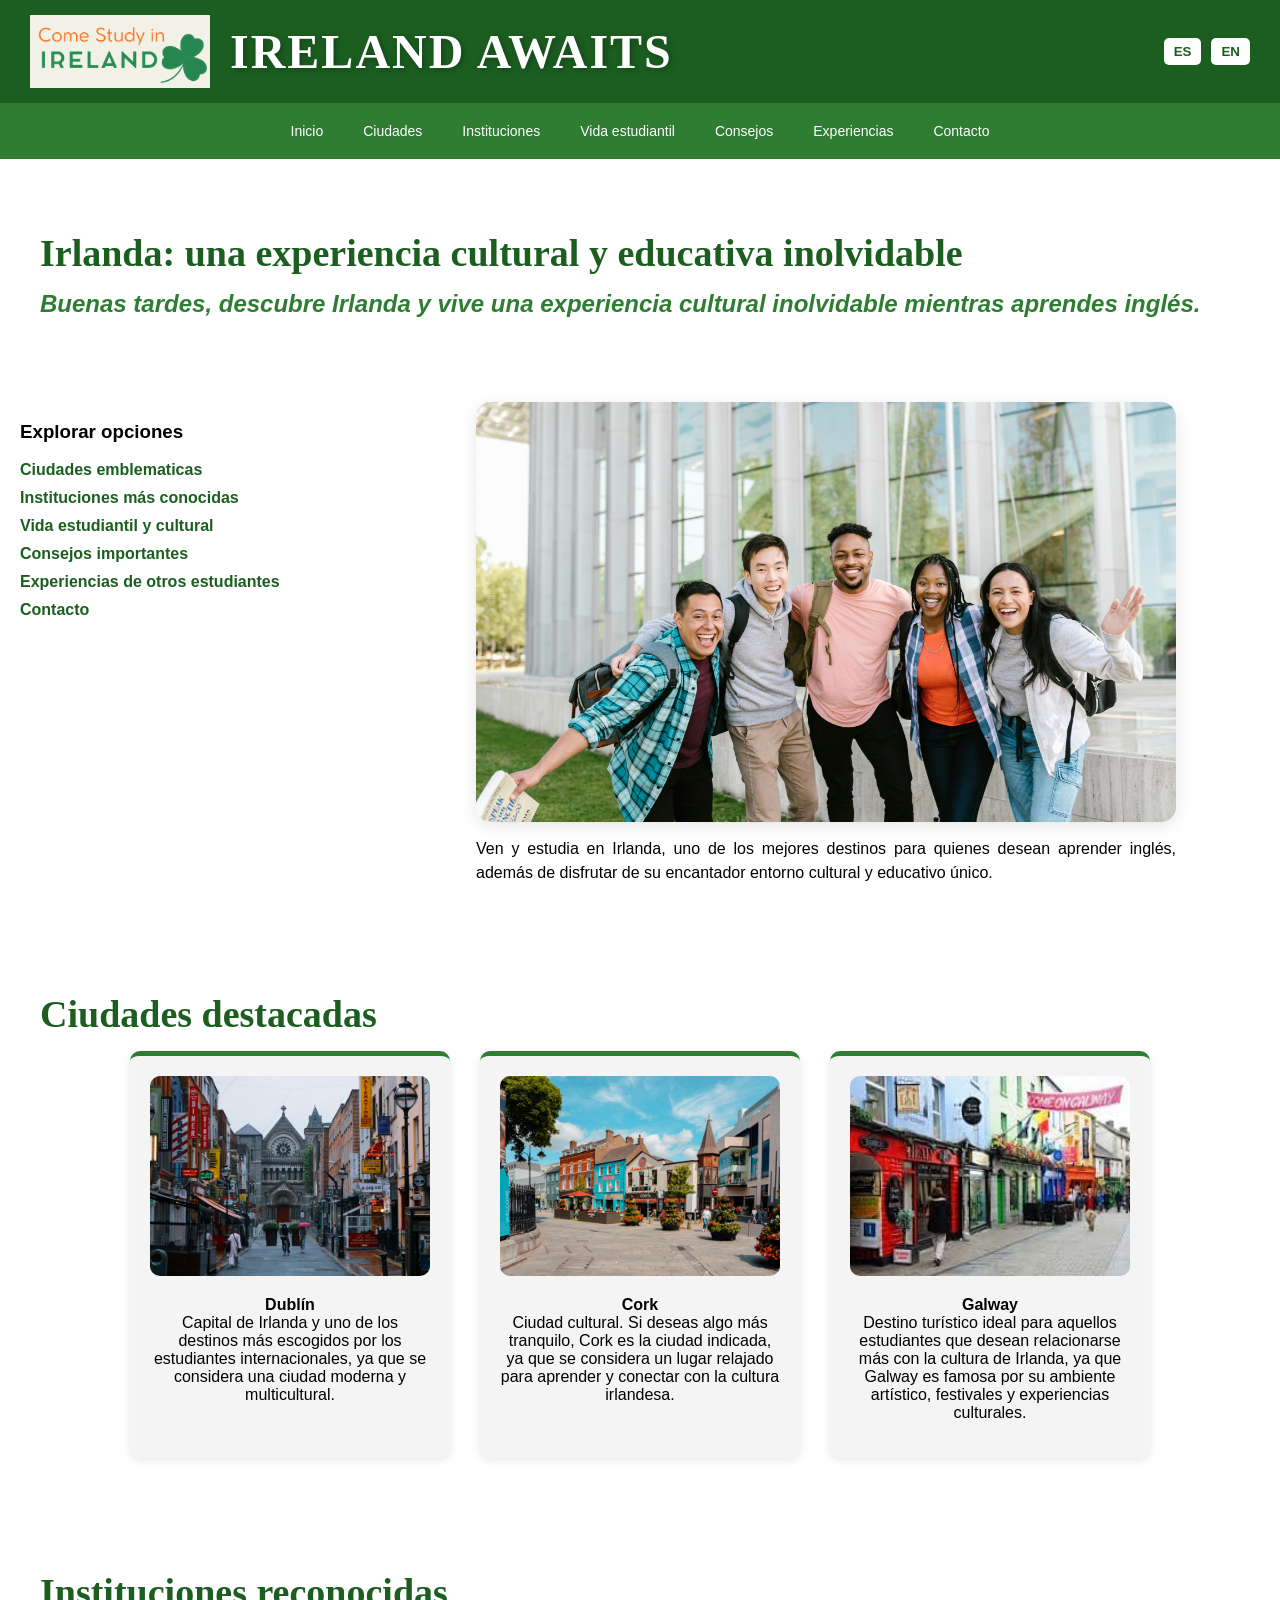
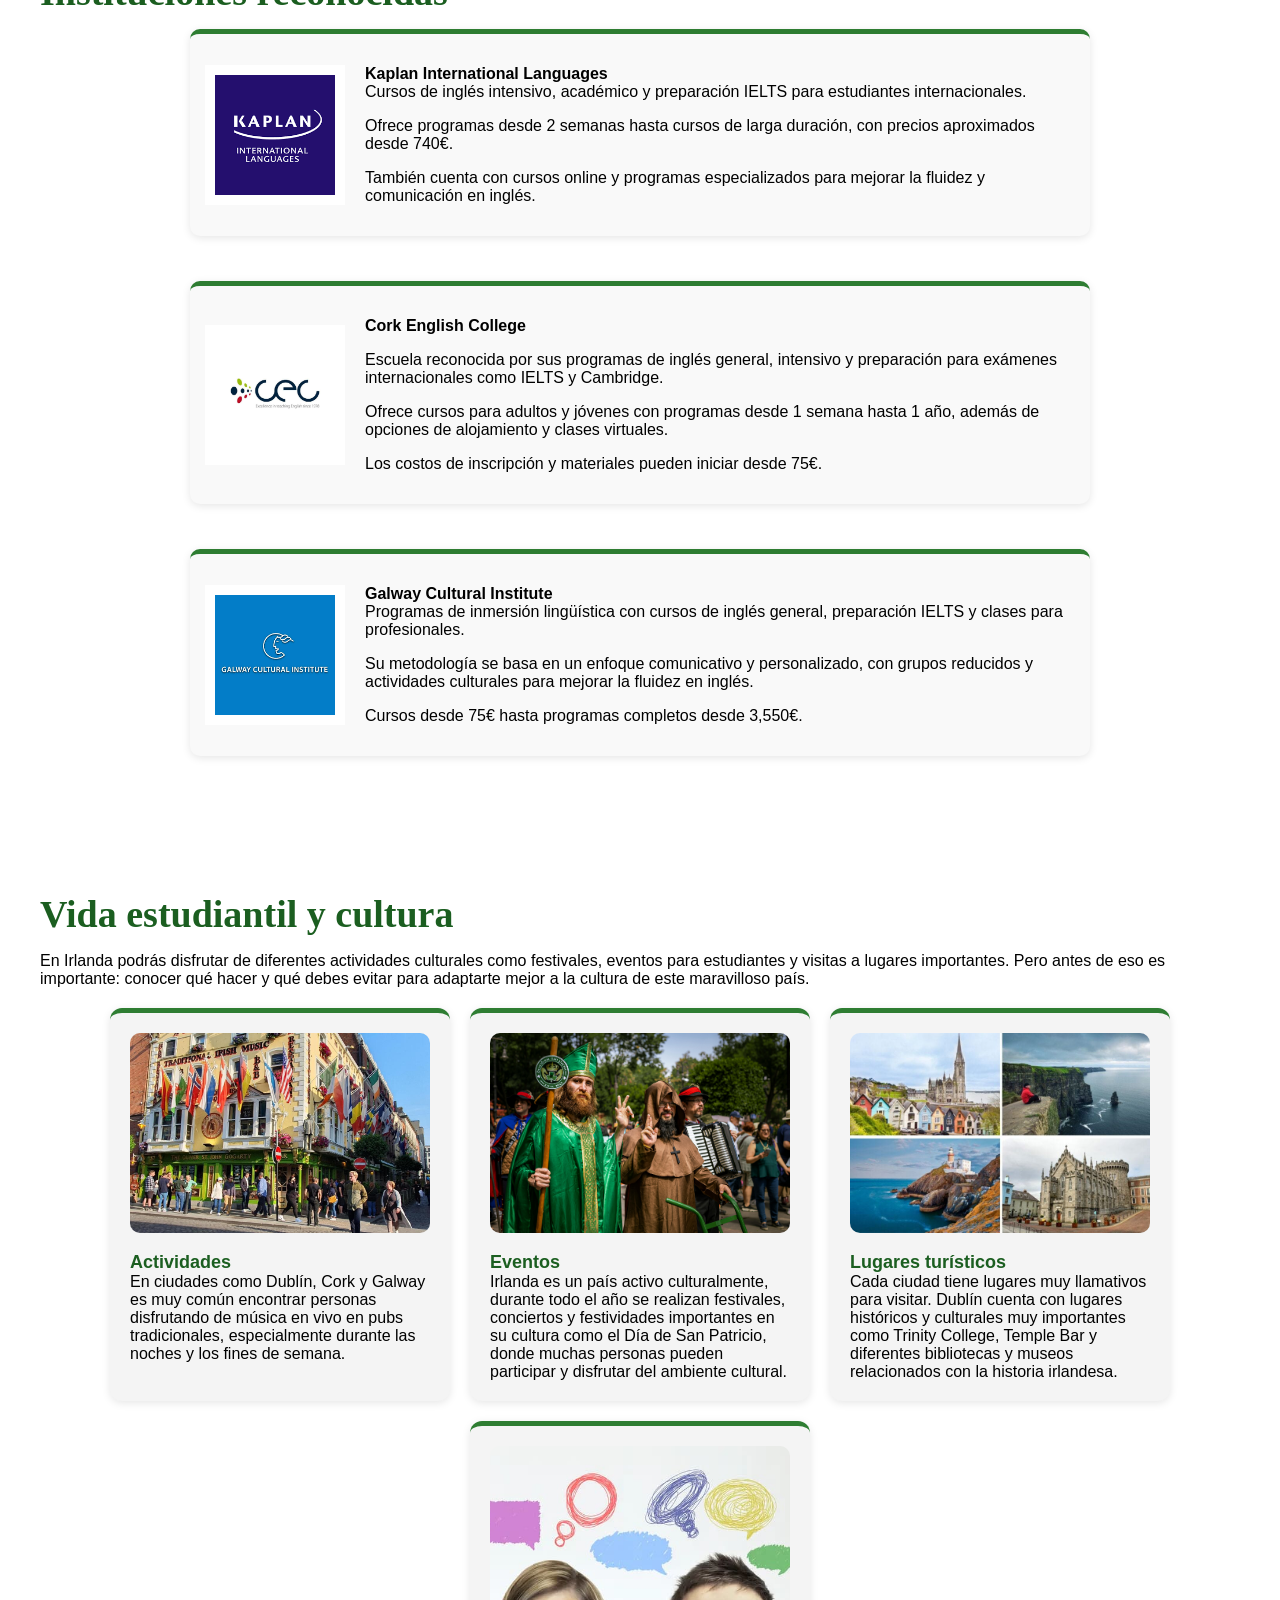
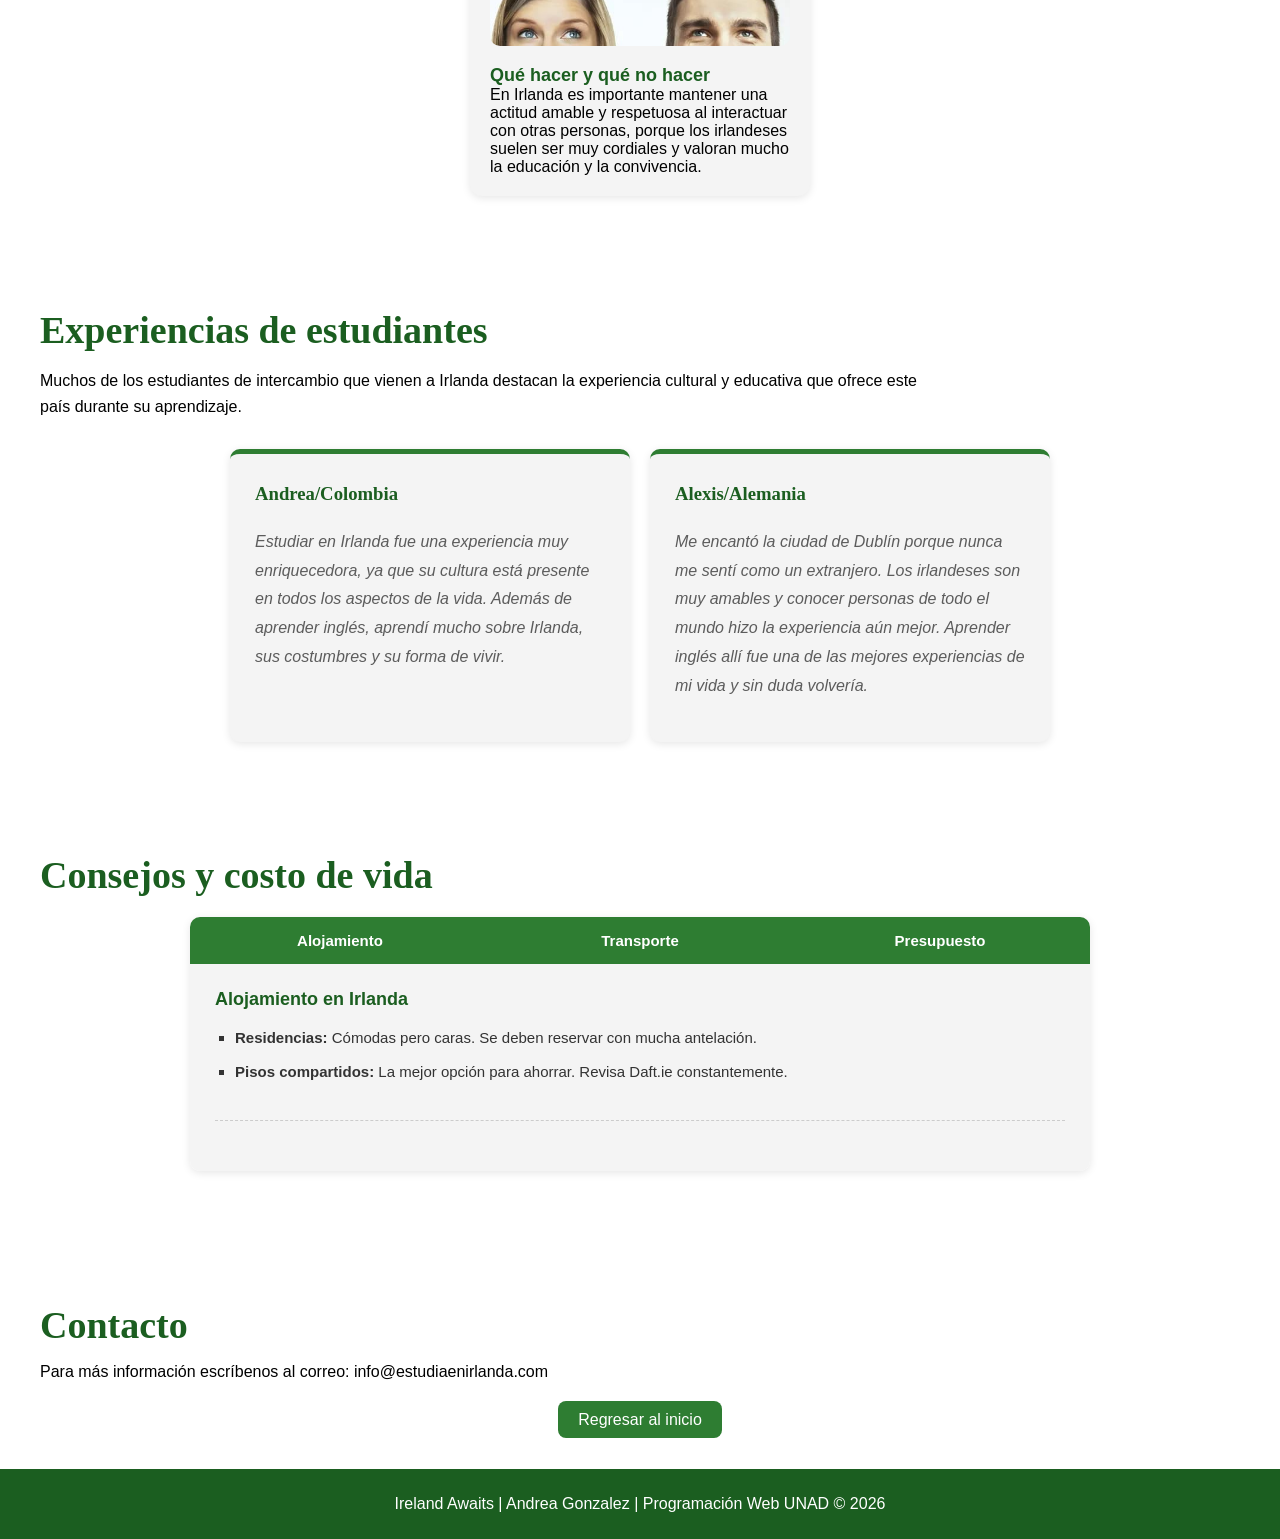
<file: index.html>
<!DOCTYPE html>
<html lang="es">
<head>
    <meta charset="UTF-8">
    <title>Ireland Awaits</title>
    <link rel="stylesheet" href="css/estilos.css">
</head>

<body>

    <header>
        <div class="logo">
            <img src="img/Logo/Study in.png" alt="Bandera de Irlanda">
        
        <div class="header">
            Ireland Awaits
        </div>
        </div>

        <div class="idioma">
            <button onmouseover="window.location.href='index.html'">ES</button>
            <button onmouseover="window.location.href='english.html'">EN</button>
        </div>
    </header>

    <nav>
        <a href="#inicio" >Inicio</a>
        <a href="#ciudades" >Ciudades</a>
        <a href="#instituciones" >Instituciones</a>
        <a href="#vida" >Vida estudiantil</a>
        <a href="#consejos" >Consejos</a>
        <a href="#experiencias" >Experiencias</a>
        <a href="#contacto" >Contacto</a>
    </nav>

    <section id="inicio">
        <h2>Irlanda: una experiencia cultural y educativa inolvidable</h2>

        <p id ="saludo"></p>

    </section>

    <div class="main">

        <div class="sidebar">
            <h3>Explorar opciones</h3>
            <ul>
                <li><a href="#ciudades" >Ciudades emblematicas</a></li>
                <li><a href="#instituciones" >Instituciones más conocidas</a></li>
                <li><a href="#vida" >Vida estudiantil y cultural</a></li>
                <li><a href="#consejos" >Consejos importantes</a></li>
                <li><a href="#experiencias" >Experiencias de otros estudiantes</a></li>
                <li><a href="#contacto" >Contacto</a></li>
            </ul>
        </div>

        <div class="content">
            <img id="slider" src="img/Imagenes estudiantes/Estudiantes felices.jpg" alt="Estudiantes en Irlanda">
            <p id="descripcion">
                Ven y estudia en Irlanda, uno de los mejores destinos para quienes desean aprender inglés, además de disfrutar de su encantador entorno cultural y educativo único.
            </p>
        </div>

    </div>

    <section id="ciudades">
        <h2>Ciudades destacadas</h2>

        <div class="ciudades">
            <div class="card">
                <img src="img/Ciudades/Dublin.jpeg" alt="Dublín Irlanda">
                <p><strong>Dublín</strong><br>
                Capital de Irlanda y uno de los destinos más escogidos por los estudiantes internacionales, ya que se considera una ciudad moderna y multicultural.
                </p>
            </div>

            <div class="card">
                <img src="img/Ciudades/Cork.jpeg" alt="Cork Irlanda">
                <p><strong>Cork</strong><br>
                Ciudad cultural. Si deseas algo más tranquilo, Cork es la ciudad indicada, ya que se considera un lugar relajado para aprender y conectar con la cultura irlandesa.
                </p>
            </div>

            <div class="card">
                <img src="img/Ciudades/Galway.jpg" alt="Galway Irlanda">
                <p><strong>Galway</strong><br>
                Destino turístico ideal para aquellos estudiantes que desean relacionarse más con la cultura de Irlanda, ya que Galway es famosa por su ambiente artístico, festivales y experiencias culturales.
                </p>
            </div>

            
        </div>
    </section>

    <section id="instituciones">
        <h2>Instituciones reconocidas</h2>

        <div class="instituciones">
            <div class="inst-item">
                <img src="img/Instituciones/Logo Kaplan.png" alt="Institución 1">
                <div class="inst-texto">
                    <p><strong>Kaplan International Languages</strong><br>Cursos de inglés intensivo, académico y preparación IELTS para estudiantes internacionales.</p>
                    <p>Ofrece programas desde 2 semanas hasta cursos de larga duración, con precios aproximados desde 740€.</p>
                    <p>También cuenta con cursos online y programas especializados para mejorar la fluidez y comunicación en inglés.</p>
                </div>
            </div>

            <div class="inst-item">
                <img src="img/Instituciones/corklogo.jpg" alt="Institución 2">
                <div class="inst-texto">
                    <p><strong>Cork English College</strong></p>
                    <p>Escuela reconocida por sus programas de inglés general, intensivo y preparación para exámenes internacionales como IELTS y Cambridge.</p>
                    <p>Ofrece cursos para adultos y jóvenes con programas desde 1 semana hasta 1 año, además de opciones de alojamiento y clases virtuales.</p>
                    <p>Los costos de inscripción y materiales pueden iniciar desde 75€.</p>
                </div>
            </div>

            <div class="inst-item">
                <img src="img/Instituciones/Galway logo.png" alt="Institución 3">
                <div class="inst-texto">
                    <p><strong>Galway Cultural Institute</strong><br>Programas de inmersión lingüística con cursos de inglés general, preparación IELTS y clases para profesionales.</p>
                    <p>Su metodología se basa en un enfoque comunicativo y personalizado, con grupos reducidos y actividades culturales para mejorar la fluidez en inglés.</p>
                    <p>Cursos desde 75€ hasta programas completos desde 3,550€.</p>
                </div>
            </div>

        </div>
    </section>

    <section id="vida">
        <h2>Vida estudiantil y cultura</h2> 

        <div class="Vida-contenido">
            <p>
                En Irlanda podrás disfrutar de diferentes actividades culturales como festivales, eventos para estudiantes y visitas a lugares importantes.
                Pero antes de eso es importante: conocer qué hacer y qué debes evitar para adaptarte mejor a la cultura de este maravilloso país. 
            </p>
        </div>
        
            <div class="vida-estudiantil-menu">
    

            <div>
                <img src="img/vida estudiantil y cultura/pub irlanda.jpeg"
                alt="Actividades culturales">
                <strong>Actividades</strong><br>
                En ciudades como Dublín, Cork y Galway es muy común encontrar personas disfrutando de música en vivo en pubs tradicionales, especialmente durante las noches y los fines de semana. 
            </div>
            <div>
                <img src="img/vida estudiantil y cultura/dia de san patricio.jpg"
                alt="Eventos culturales">
                <strong>Eventos</strong><br>
                Irlanda es un país activo culturalmente, durante todo el año se realizan festivales, conciertos y festividades importantes en su cultura como el Día de San Patricio, donde muchas personas pueden participar y disfrutar del ambiente cultural.
            </div>

             <div>
                <img src="img/vida estudiantil y cultura/Turismo en Irlanda.jpg"
                alt="Lugares turísticos">
                <strong>Lugares turísticos</strong><br>
                Cada ciudad tiene lugares muy llamativos para visitar. Dublín cuenta con lugares históricos y culturales muy importantes como Trinity College, Temple Bar y diferentes bibliotecas y museos relacionados con la historia irlandesa. 
            </div>

             <div>
                <img src="img/vida estudiantil y cultura/Que hacer y que no hacer.jpg"
                alt="Qué hacer y qué no hacer">
                <strong>Qué hacer y qué no hacer</strong><br>
                En Irlanda es importante mantener una actitud amable y respetuosa al interactuar con otras personas, porque los irlandeses suelen ser muy cordiales y valoran mucho la educación y la convivencia.
            </div>
        </div>

       
    </section>

     <section id="experiencias">
        <h2>Experiencias de estudiantes</h2>

        <p class="texto-exp">
         Muchos de los estudiantes de intercambio que vienen a Irlanda destacan la experiencia cultural y educativa que ofrece este país durante su aprendizaje. 
        </p>

    <div class="comentarios-grid">
    <div class="comentario-card">
        <h3>Andrea/Colombia</h3>     
        <p>
         Estudiar en Irlanda fue una experiencia muy enriquecedora, ya que su cultura está presente en todos los aspectos de la vida. Además de aprender inglés, aprendí mucho sobre Irlanda, sus costumbres y su forma de vivir.   
        </p>
    </div>



        <div class="comentario-card">
        <h3>Alexis/Alemania</h3>     
        <p>
        Me encantó la ciudad de Dublín porque nunca me sentí como un extranjero. Los irlandeses son muy amables y conocer personas de todo el mundo hizo la experiencia aún mejor. Aprender inglés allí fue una de las mejores experiencias de mi vida y sin duda volvería.   
        </p>
    </div>

    </div>


     </section>

    <section id="consejos">
        <h2>Consejos y costo de vida</h2> 

        <div class="consejos-contenido">
            <div class="consejos-menu">
                <div class="menu-item" onmouseover="mostrarTab('alojamiento')">
                Alojamiento</div>
                <div class="menu-item" onmouseover="mostrarTab('transporte')">
                Transporte</div>   
                <div class="menu-item" onmouseover="mostrarTab('presupuesto')"> 
                Presupuesto</div>
            </div>

            <div class="consejos-detalles">
                <div class="detalle-seccion" id="alojamiento">
                    <h3>Alojamiento en Irlanda</h3>
                    <ul>
                        <li><strong>Residencias:</strong> Cómodas pero caras. Se deben reservar con mucha antelación.</li>
                        <li><strong>Pisos compartidos:</strong> La mejor opción para ahorrar. Revisa Daft.ie constantemente.</li>
                    </ul>
                </div>

                <div class="detalle-seccion" id="transporte" style="display: none;">
                    <h3>Transporte</h3>
                    <ul>   
                        <li><strong>Student Leap Card:</strong> Te ofrece más del 50% de descuento en transporte público (Bus, Luas, Dart).</li>
                    </ul>
                </div>

                <div class="detalle-seccion" id="presupuesto" style="display: none;">
                    <h3>Presupuesto</h3>
                    <ul>
                        <li><strong>Costo estimado:</strong> Entre €800 y €1,300 al mes dependiendo de la ciudad.</li>
                        <li><strong>Supermercados:</strong> Lidl y Aldi son indispensables para cuidar tu bolsillo.</li>
                    </ul>
                </div>
            </div>
        </div>
    </section>

    <section id="contacto">
        <h2>Contacto</h2> 
        <p>Para más información escríbenos al correo: info@estudiaenirlanda.com</p>
        
        <div class="btn-container">
            <a href="#inicio">Regresar al inicio</a>    
        </div>
    </section>

    <footer>
        <p>Ireland Awaits | Andrea Gonzalez | Programación Web UNAD © 2026</p>
    </footer>
<script src="script.js"></script>
</body>
</html>
</file>
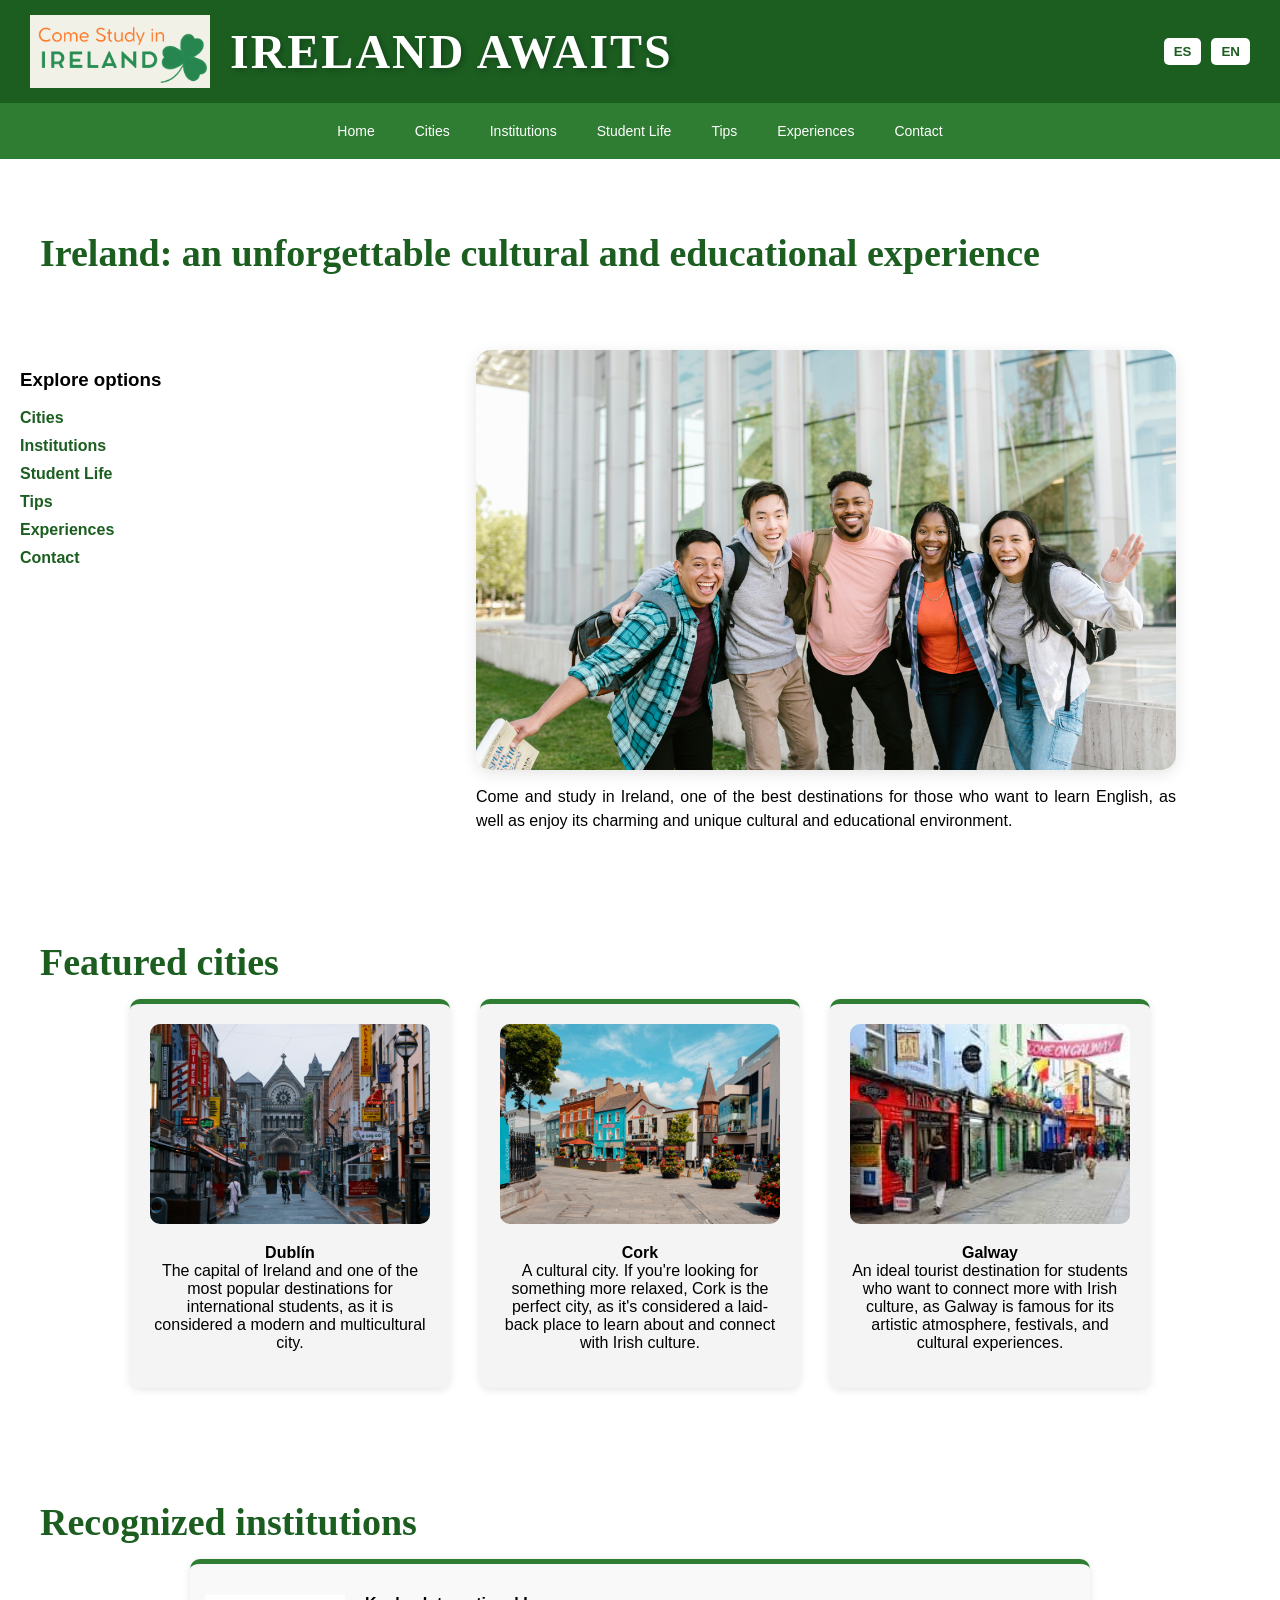
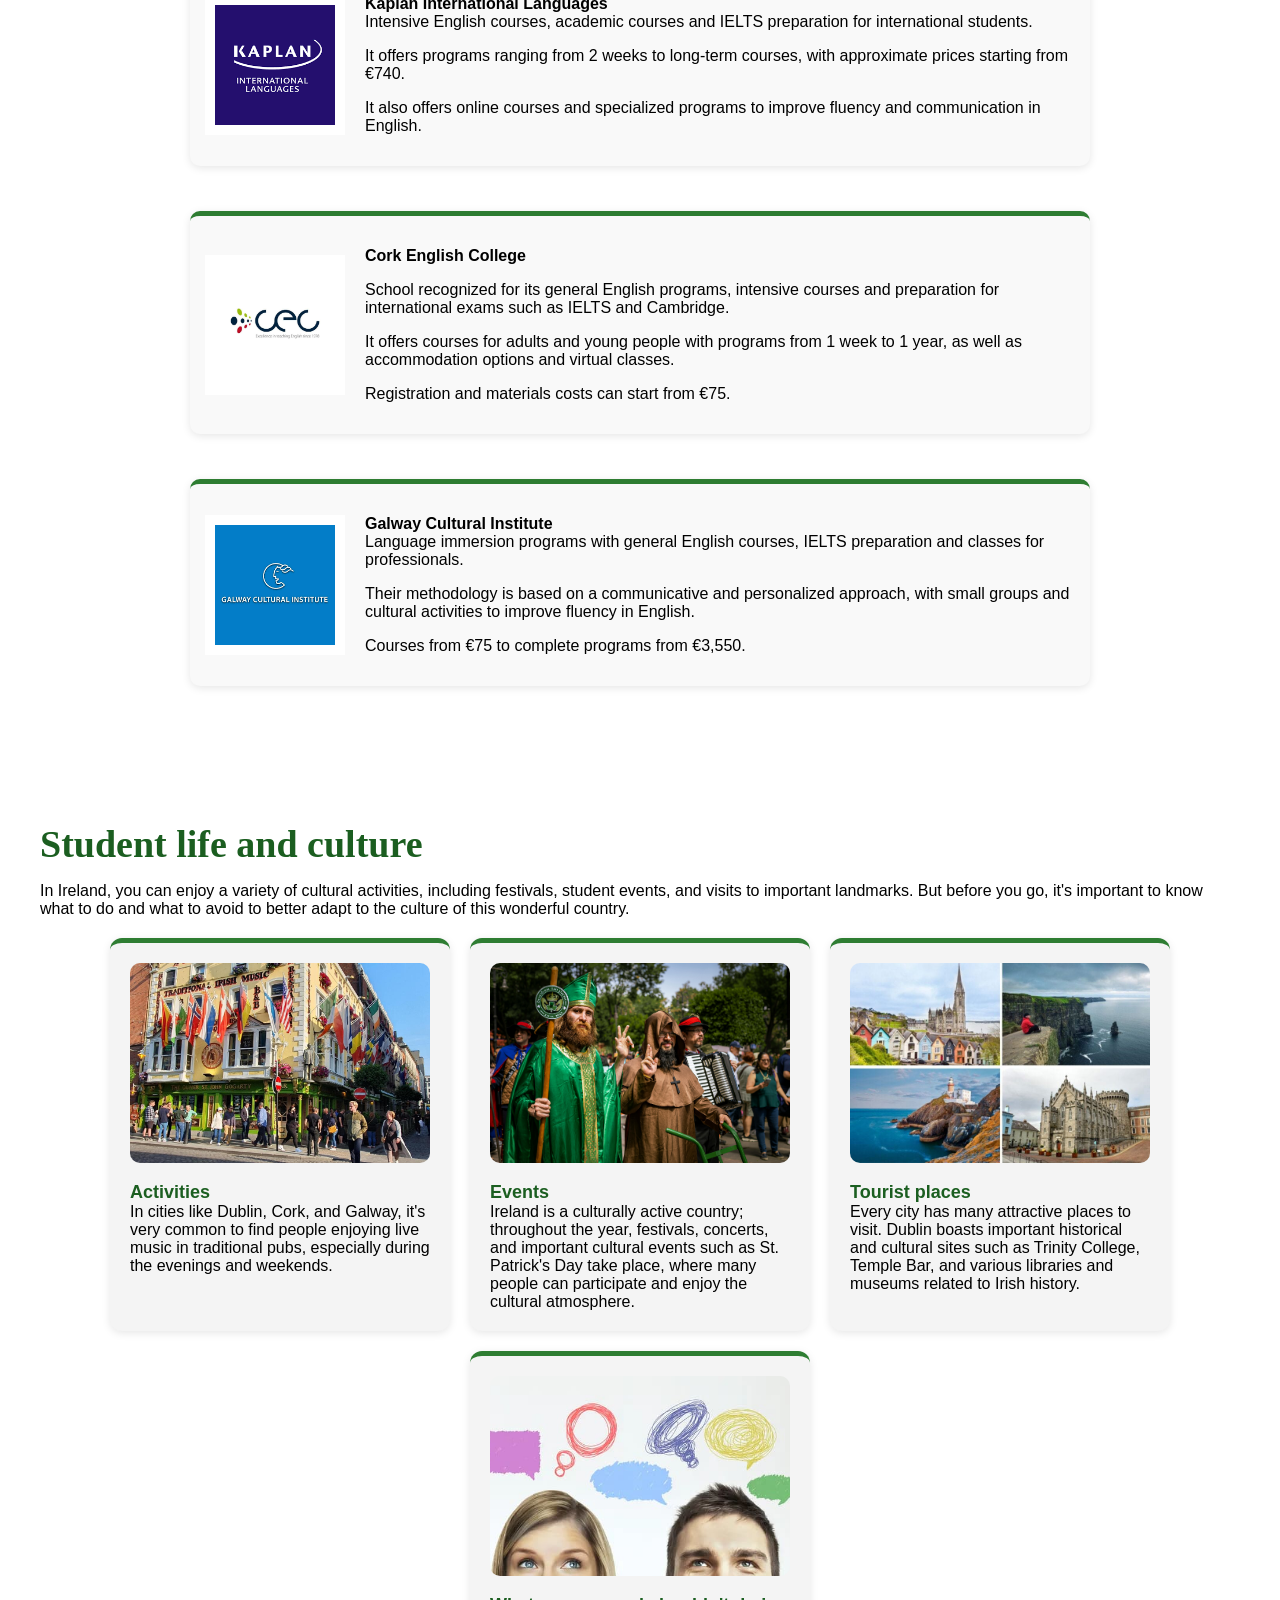
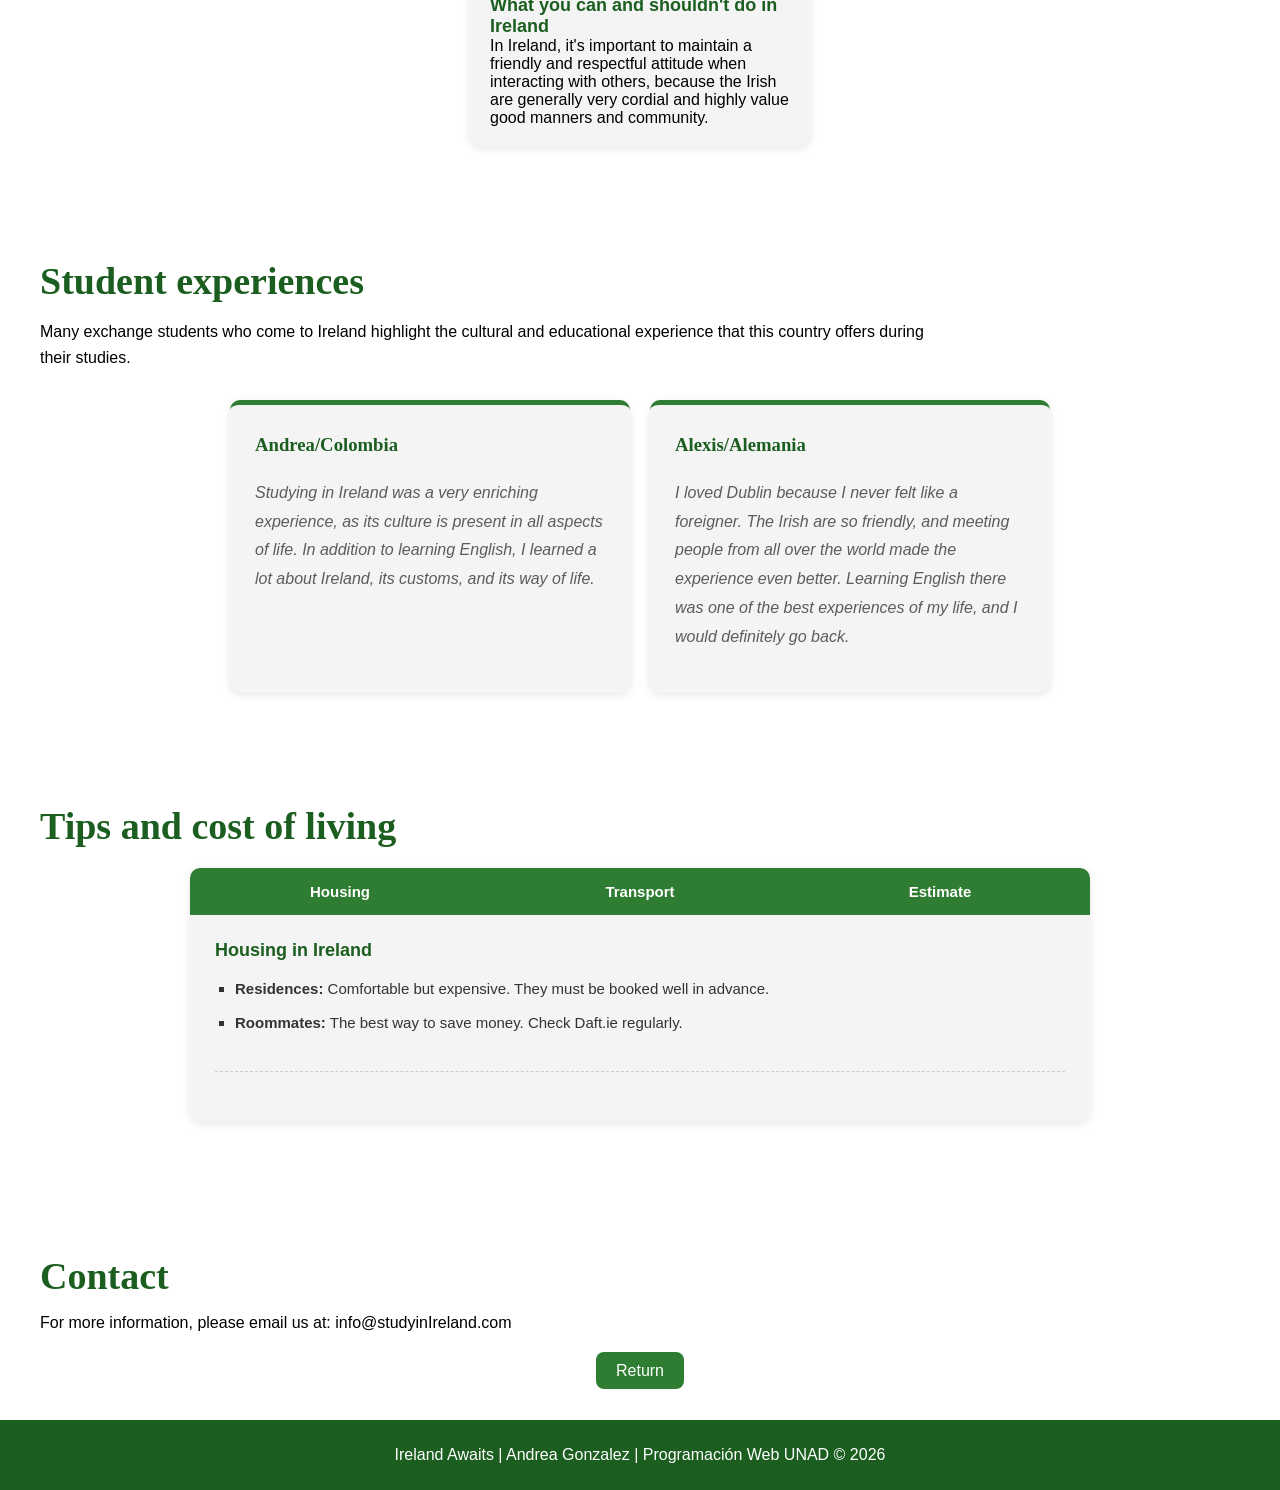
<file: english.html>
<!DOCTYPE html>
<html lang="es">
<head>
    <meta charset="UTF-8">
    <title>Ireland Awaits</title>
    <link rel="stylesheet" href="css/estilos.css">
</head>

<body>

    <header>
        <div class="logo">
            <img src="img/Logo/Study in.png" alt="Bandera de Irlanda">
        
        <div class="header">
            Ireland Awaits
        </div>
        </div>

        <div class="idioma">
            <button onclick="window.location.href='index.html'">ES</button>
            <button onclick="window.location.href='english.html'">EN</button>
        </div>
    </header>

    <nav>
        <a href="#inicio" >Home</a>
        <a href="#ciudades" >Cities</a>
        <a href="#instituciones" >Institutions</a>
        <a href="#vida" >Student Life</a>
        <a href="#consejos" >Tips</a>
        <a href="#experiencias" >Experiences</a>
        <a href="#contacto" >Contact</a>
    </nav>

    <section id="inicio">
        <h2>Ireland: an unforgettable cultural and educational experience</h2>
    </section>

    <div class="main">

        <div class="sidebar">
            <h3>Explore options</h3>
            <ul>
                <li><a href="#ciudades" >Cities</a></li>
                <li><a href="#instituciones" >Institutions</a></li>
                <li><a href="#vida" >Student Life</a></li>
                <li><a href="#consejos" > Tips</a></li>
                <li><a href="#experiencias" >Experiences</a></li>
                <li><a href="#contacto" >Contact</a></li>
            </ul>
        </div>

        <div class="content">
            <img id="slider" src="img/Imagenes estudiantes/Estudiantes felices.jpg" alt="Estudiantes en Irlanda">
            <p id="descripcion">
                Come and study in Ireland, one of the best destinations for those who want to learn English, as well as enjoy its charming and unique cultural and educational environment.
            </p>
        </div>

    </div>

    <section id="ciudades">
        <h2>Featured cities</h2>

        <div class="ciudades">
            <div class="card">
                <img src="img/Ciudades/Dublin.jpeg" alt="Dublín Irlanda">
                <p><strong>Dublín</strong><br>
                    The capital of Ireland and one of the most popular destinations for international students, as it is considered a modern and multicultural city.
                </p>
            </div>

            <div class="card">
                <img src="img/Ciudades/Cork.jpeg" alt="Cork Irlanda">
                <p><strong>Cork</strong><br>
                    A cultural city. If you're looking for something more relaxed, Cork is the perfect city, as it's considered a laid-back place to learn about and connect with Irish culture.
                </p>
            </div>

            <div class="card">
                <img src="img/Ciudades/Galway.jpg" alt="Galway Irlanda">
                <p><strong>Galway</strong><br>
                    An ideal tourist destination for students who want to connect more with Irish culture, as Galway is famous for its artistic atmosphere, festivals, and cultural experiences.
                </p>
            </div>

            
        </div>
    </section>

    <section id="instituciones">
        <h2>Recognized institutions</h2>

        <div class="instituciones">
            <div class="inst-item">
                <img src="img/Instituciones/Logo Kaplan.png" alt="Institución 1">
                <div class="inst-texto">
                    <p><strong>Kaplan International Languages</strong><br>
                    Intensive English courses, academic courses and IELTS preparation for international students.</p>
                    <p>It offers programs ranging from 2 weeks to long-term courses, with approximate prices starting from €740.</p>
                    <p>It also offers online courses and specialized programs to improve fluency and communication in English.</p>
                </div>
            </div>

            <div class="inst-item">
                <img src="img/Instituciones/corklogo.jpg" alt="Institución 2">
                <div class="inst-texto">
                    <p><strong>Cork English College</strong><br>
                    <p>School recognized for its general English programs, intensive courses and preparation for international exams such as IELTS and Cambridge.</p>
                    <p>It offers courses for adults and young people with programs from 1 week to 1 year, as well as accommodation options and virtual classes.</p>
                    <p>Registration and materials costs can start from €75.</p>
                </div>
            </div>

            <div class="inst-item">
                <img src="img/Instituciones/Galway logo.png" alt="Institución 3">
                <div class="inst-texto">
                    <p><strong>Galway Cultural Institute</strong><br>Language immersion programs with general English courses, IELTS preparation and classes for professionals.</p>
                    <p>Their methodology is based on a communicative and personalized approach, with small groups and cultural activities to improve fluency in English.</p>
                    <p>Courses from €75 to complete programs from €3,550.</p>
                </div>
            </div>

        </div>
    </section>

    <section id="vida">
        <h2>Student life and culture</h2> 

        <div class="Vida-contenido">
            <p>
                In Ireland, you can enjoy a variety of cultural activities, including festivals, student events, and visits to important landmarks.
                But before you go, it's important to know what to do and what to avoid to better adapt to the culture of this wonderful country.
            </p>
        </div>

        <div class="vida-estudiantil-menu">
            <div>
            <img src="img/vida estudiantil y cultura/pub irlanda.jpeg"
                alt="Actividades culturales">
                <strong>Activities</strong><br>
                In cities like Dublin, Cork, and Galway, it's very common to find people enjoying live music in traditional pubs, especially during the evenings and weekends.
            </div>

            <div>
            <img src="img/vida estudiantil y cultura/dia de san patricio.jpg"
                alt="Eventos culturales">
                <strong>Events</strong><br>
                Ireland is a culturally active country; throughout the year, festivals, concerts, and important cultural events such as St. Patrick's Day take place, where many people can participate and enjoy the cultural atmosphere.
            </div>

            <div>
            <img src="img/vida estudiantil y cultura/Turismo en Irlanda.jpg"
                alt="Lugares turísticos">
                <strong>Tourist places</strong><br>
                Every city has many attractive places to visit. Dublin boasts important historical and cultural sites such as Trinity College, Temple Bar, and various libraries and museums related to Irish history.
            </div>

            <div>
            <img src="img/vida estudiantil y cultura/Que hacer y que no hacer.jpg"
                alt="Qué hacer y qué no hacer">
                <strong> What you can and shouldn't do in Ireland</strong><br>
                In Ireland, it's important to maintain a friendly and respectful attitude when interacting with others, because the Irish are generally very cordial and highly value good manners and community.
            </div>
        </div>
       
    </section>

     <section id="experiencias">
        <h2>Student experiences</h2>

        <p class="texto-exp">
         Many exchange students who come to Ireland highlight the cultural and educational experience that this country offers during their studies.
        </p>

    <div class="comentarios-grid">
    <div class="comentario-card">
        <h3>Andrea/Colombia</h3>     
        <p>
         Studying in Ireland was a very enriching experience, as its culture is present in all aspects of life. In addition to learning English, I learned a lot about Ireland, its customs, and its way of life.
        </p>
    </div>



        <div class="comentario-card">
        <h3>Alexis/Alemania</h3>     
        <p>
        I loved Dublin because I never felt like a foreigner. The Irish are so friendly, and meeting people from all over the world made the experience even better. Learning English there was one of the best experiences of my life, and I would definitely go back.   
        </p>
    </div>

    </div>


     </section>

    <section id="consejos">
        <h2>Tips and cost of living</h2> 

        <div class="consejos-contenido">
            <div class="consejos-menu">
                <div class="menu-item" onmouseover="mostrarTab('alojamiento')">
                Housing</div>
                <div class="menu-item" onmouseover="mostrarTab('transporte')">
                Transport</div>   
                <div class="menu-item" onmouseover="mostrarTab('presupuesto')">
                Estimate</div>
            </div>

            <div class="consejos-detalles">
                <div class="detalle-seccion" id="alojamiento">
                    <h3>Housing in Ireland</h3>
                    <ul>
                        <li><strong>Residences:</strong> Comfortable but expensive. They must be booked well in advance.</li>
                        <li><strong>Roommates:</strong> The best way to save money. Check Daft.ie regularly.</li>
                    </ul>
                </div>

                <div class="detalle-seccion" id="transporte" style="display: none;">
                    <h3>Transport</h3>
                    <ul>   
                        <li><strong>Student Leap Card:</strong> It offers you more than 50% off on public transport (Bus, Luas, Dart).</li>
                    </ul>
                </div>

                <div class="detalle-seccion" id="presupuesto" style="display: none;">
                    <h3>Estimate</h3>
                    <ul>
                        <li><strong>Estimated cost:</strong> Between €800 and €1,300 per month depending on the city.</li>
                        <li><strong>Supermarkets:</strong> Lidl and Aldi are essential for saving money.</li>
                    </ul>
                </div>
            </div>
        </div>
    </section>

    <section id="contacto">
        <h2>Contact</h2> 
        <p>For more information, please email us at: info@studyinIreland.com</p>
        
        <div class="btn-container">
            <a href="#inicio">Return</a>    
        </div>
    </section>

    <footer>
        <p>       <p>Ireland Awaits | Andrea Gonzalez | Programación Web UNAD © 2026</p>
    </footer>
<script src="script.js"></script>
</body>
</html>
</file>
<file: css/estilos.css>
html{
    scroll-behavior:smooth;
}

.sidebar ul{
    list-style: none;
    padding: 0;
}

.sidebar li{
    margin-bottom: 10px;
}

.sidebar a{
    text-decoration: none;
    color: #1b5e20;
    font-weight: bold;
}

.sidebar a:hover{
    text-decoration: underline;
}

body{
    font-family: Arial;
    margin:0;
}

header{
    display: flex;
    justify-content: space-between;
    align-items: center;
    background: #1b5e20;
    padding: 15px 30px;
    color: white;
}

.logo{
    display: flex;
    align-items: center;
    gap: 20px;
}

.logo img{
    width:180px;
    max-width:100%;
    height:auto;
    display:block;
}

.header{
    font-size: 48px;
    font-family: Georgia, serif;
    font-weight: bold;
    letter-spacing: 2px;
    color: white;
    text-shadow:  2px 2px 6px rgba(0,0,0,0.3);
    text-transform: uppercase;
}

.idioma{
    display: flex;
    gap: 10px;
}

.idioma button{
    background: white;
    color: #1b5e20;
    border: none;
    padding: 6px 10px;
    border-radius: 5px;
    cursor: pointer;
    font-weight: bold;
    transition: 0.3s;
}

.idioma button:hover{
    background: #e0e0e0;
}


nav{
    background:#2e7d32;
    display: flex;
    justify-content: center;
    gap: 20px;
    padding: 10px;
}

nav a{
    color:white;
    margin:10px;
    text-decoration:none;
    font-size: 14px;
    transition: 0.3s;
}

nav a:hover{
    color: #ffcc00;
}

.main{
    display:flex;
    padding:20px;
}
    
.sidebar{
    width:30%;
}

.content p {
    text-align: justify;
    text-justify: inter-word;
    margin-top: 15px;
    font-size: 16px;
    line-height: 1.5;
}

.content{
    width:100%;
    max-width: 700px;
    text-align: center;
    margin: auto;
}

footer{
    background:#1b5e20;
    color:white;
    text-align: center;
    padding: 10px;
}

section{
    padding:40px;
}

h2{
    font-size: 38px;
    color: #1b5e20;
    margin-bottom: 15px;
    font-family: Georgia, serif;
}

.content img{
    width: 100%;
    max-width: 850px;
    height: 420px;
    object-fit: cover;
    display: block;
    margin: 0 auto;
    border-radius: 15px;
    box-shadow: 0 4px 15px rgba(0,0,0,0.1);
    transition: 0.5s;
}


.ciudades{
    display: flex;
    justify-content: center;
    gap:30px;
    flex-wrap:wrap;
}

.card{
    width:280px ;
    background:#f4f4f4;
    padding:20px ;
    border-radius:10px ;
    border-top: 5px solid #2e7d32;
    text-align:center ;
    box-shadow: 0 2px 8px rgba(0,0,0,0.1);
    transition:  0.3s;
}

.card img{
    width:100% ;
    height: 200px;
    object-fit: cover;
    border-radius: 10px;
}

.card:hover{
transform: translateY(-5px);
}
.btn-container{
    text-align: center;
    margin-top: 30px;
}

.btn-container a{
    background: #2e7d32;
    color: white;
    padding: 10px 20px;
    text-decoration: none;
    border-radius: 8px;
}

.btn-container a:hover{
    background: #1b5e20;
}

.instituciones{
    display: flex;
    flex-direction: column;
    gap: 20px;
    max-width: 900px;
    margin: auto;
}

.inst-item{
    display: flex;
    align-items: center;
    gap: 20px;
    margin-bottom: 25px;
    padding: 15px;
    background-color: #f9f9f9;
    border-radius: 10px;
    border-top: 5px solid #2e7d32;
    box-shadow: 0 2px 8px rgba(0,0,0,0.1);
    transition:  0.3s;
}

.inst-item img{
    width: 120px;
    height: 120px;
    object-fit: contain;
    background: white;
    padding: 10px;
}

.inst-item:hover{
transform:translateY(-5px);
}



.consejos-contenido {
    max-width: 900px;
    margin: 20px auto;
    background: #ffffff;
    border-radius: 10px;
    box-shadow: 0 2px 8px rgba(0,0,0,0.1);
    overflow: hidden;
}

.consejos-menu {
    display: flex;
    background: #2e7d32;
    justify-content: space-around;
}

.menu-item {
    flex: 1;
    text-align: center;
    padding: 15px;
    color: white;
    font-weight: bold;
    font-size: 15px;
    cursor: pointer;
    transition: 0.3s;
}

.menu-item:hover {
    background: #1b5e20; 
}

.consejos-detalles {
    padding: 25px;
    background: #f4f4f4; 
}

.detalle-seccion {
    margin-bottom: 25px;
    padding-bottom: 20px;
    border-bottom: 1px dashed #ccc;
}

.detalle-seccion:last-child {
    border-bottom: none;
    margin-bottom: 0;
    padding-bottom: 0;
}

.detalle-seccion h3 {
    color: #1b5e20;
    margin-top: 0;
    margin-bottom: 15px;
    font-size: 18px;
}

.detalle-seccion ul {
    list-style-type: square;
    padding-left: 20px;
    line-height: 1.6;
    color: #333;
}

.detalle-seccion li {
    margin-bottom: 10px;
    font-size: 15px;
}

.vida-estudiantil-menu{
    display: flex;
    flex-wrap: wrap;
    gap: 20px;
    margin-top: 20px;
    justify-content: center;

}

.vida-estudiantil-menu strong{
    color:#1b5e20;
    font-size:18px;
}

.vida-estudiantil-menu div { 
  width: 300px;
  background: #f4f4f4;
  padding: 20px;
  border-radius: 12px;
  box-shadow: 0 2px 8px rgba(0,0,0,0.1);
  border-top: 5px solid #2e7d32;
  transition: 0.3s;
  text-align: left;
    
}

.vida-estudiantil-menu div:hover{

   transform:translateY(-5px);
}

.vida-estudiantil-menu img{
    width: 100%;
    height: 200px;
    object-fit: cover;
    border-radius: 10px;
    margin-bottom: 15px;
}

.comentarios-grid{
   display: flex;
   flex-wrap: wrap;
   gap: 20px;
   margin-top: 30px;
   justify-content: center;
}

.comentario-card{
   flex: 1 1 300px;
   max-width: 350px;
   background: #f4f4f4;
   padding: 25px;
   border-radius: 10px;
   box-shadow: 0 2px 8px rgba(0,0,0,0.1);
   border-top: 5px solid #2e7d32;
   line-height: 1.6;
   transition: 0.3s;
}

.comentario-card p {
    font-style: italic;
    color: #5c5c5c;
    line-height: 1.8;
}

.comentario-card:hover{
    transform: translateY( -5px);
}

.comentario-card h3{
    color:#1b5e20;
    margin-top: 0;
    font-family: Georgia, serif;
}

.texto-exp{
    max-width: 900px;
    line-height: 1.6;
}

a:focus,
button:focus{
    outline: 3px solid #ffcc00;
    outline-offset: 3px;
}

@media(max-width:768px){

header{
    flex-direction: column;
    text-align: center;
    gap: 15px;
}

.logo{
    flex-direction: column;
}

.header{
    font-size: 28px;
}

nav{
        flex-wrap: wrap;
        align-items: center;
    }


.main{
    flex-direction: column;
    align-items: center;
}
.sidebar{
    width: 100%;
    text-align: center;
    margin-bottom: 20px;
}

.content{
    width: 100%;
}

.ciudades{
    flex-direction: column;
    align-items: center;
}

.inst-item{
    flex-direction: column;
    align-items: center;
}

.comentarios-grid{
    flex-direction: column;
    align-items: center;
}

.vida-estudiantil-menu{
    flex-direction: column;
}

.vida-estudiantil-menu div{
    background-color: white;
}

}

#saludo{
    
    font-size: 24px;
    font-style: italic;
    font-weight: bold;
    color: #2e7d32;
    margin-top: 15px ;
    animation: aparecer 2s ease;
}

@keyframes aparecer {
    from{
        opacity: 0;
        transform: translateY(-10px);
    }

    to {
        opacity: 1;
        transform: translateY(0);
    }
}
</file>
